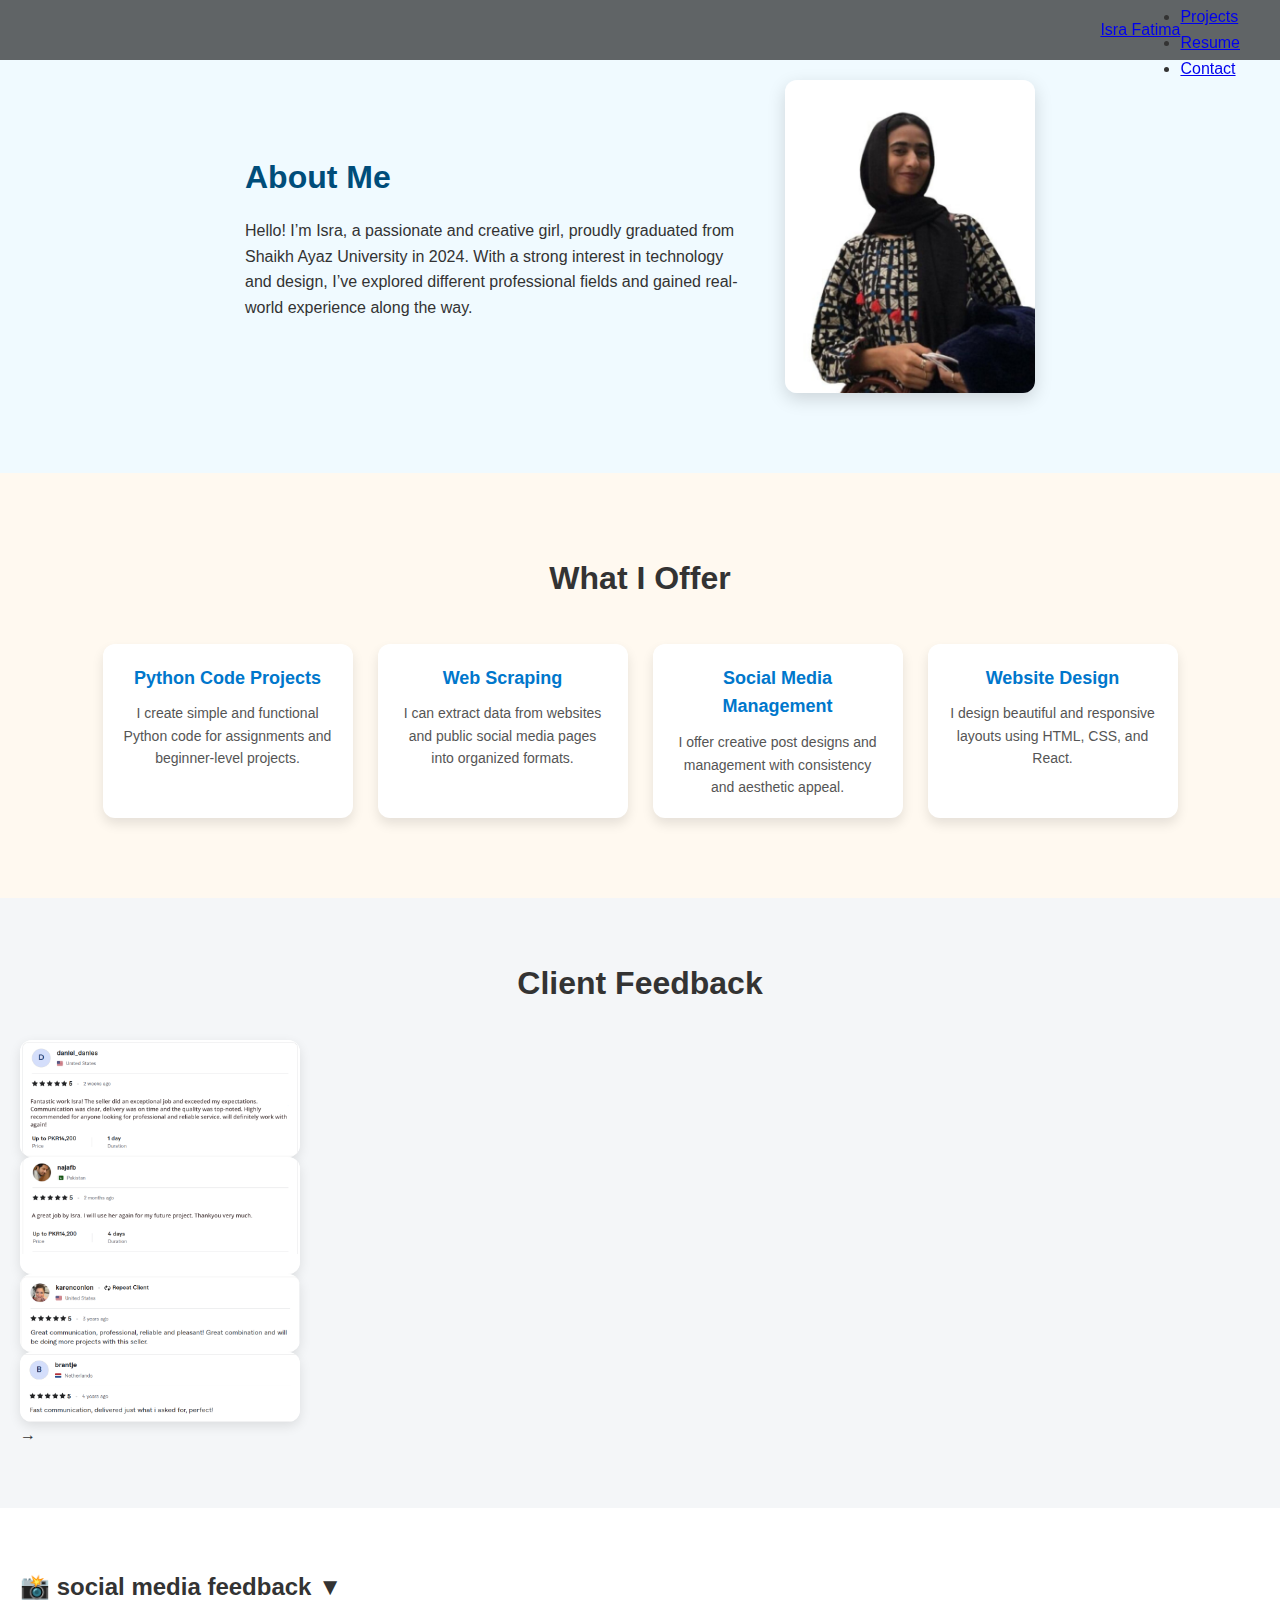
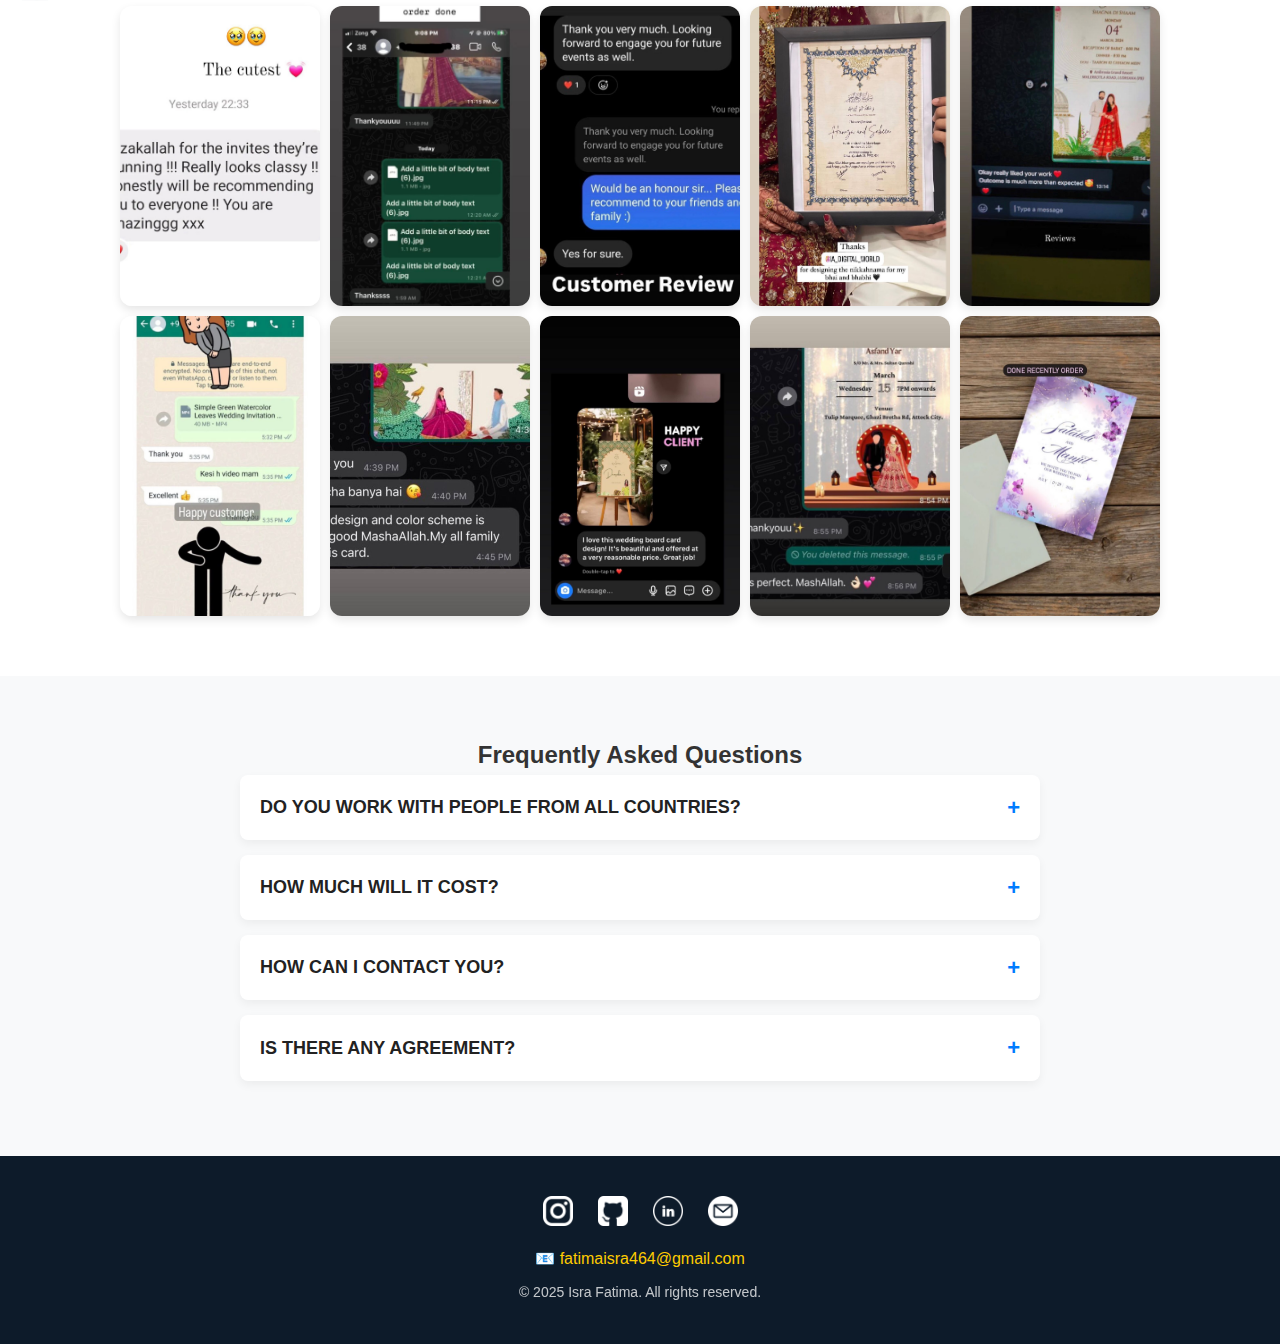
<file: index.html>
<!DOCTYPE html>
<html lang="en">
<head>
  <meta charset="UTF-8" />
  <meta name="viewport" content="width=device-width, initial-scale=1.0"/>
   <meta name="google-site-verification" content="vckfRDrO5utH7Xq5JnU2UlvsKysBcyeMdf-BKR3HtKs" />
  <title>Isra Fatima | Portfolio</title>
  <link rel="stylesheet" href="style.css" />
</head>
<body>

  <!-- Navbar -->
 <header>
  <div class="navbar">
    <div class="logo"><a href="/">Isra Fatima</a></div>
    <nav>
      <ul>
        <li><a href="/">Home</a></li>
        <li><a href="/projects.html">Projects</a></li>
        <li><a href="/resume.html">Resume</a></li>
        <li><a href="/contact.html">Contact</a></li>
      </ul>
    </nav>
  </div>
</header>

  <!-- About Section -->
  <section class="about-section" id="about">
    <div class="about-text">
      <h2>About Me</h2>
      <p>
        Hello! I’m Isra, a passionate and creative girl, proudly graduated from Shaikh Ayaz University in 2024.
        With a strong interest in technology and design, I’ve explored different professional fields and gained real-world experience along the way.
      </p>
    </div>
    <div class="about-image">
      <img src="images/aboutimage.jpg" alt="Isra Fatima" />
    </div>
  </section>

  <!-- Services Section -->
  <section class="services-section" id="services">
    <h2>What I Offer</h2>
    <div class="service-cards">
      <div class="service-card">
        <h3>Python Code Projects</h3>
        <p>I create simple and functional Python code for assignments and beginner-level projects.</p>
      </div>
      <div class="service-card">
        <h3>Web Scraping</h3>
        <p>I can extract data from websites and public social media pages into organized formats.</p>
      </div>
      <div class="service-card">
        <h3>Social Media Management</h3>
        <p>I offer creative post designs and management with consistency and aesthetic appeal.</p>
      </div>
      <div class="service-card">
        <h3>Website Design</h3>
        <p>I design beautiful and responsive layouts using HTML, CSS, and React.</p>
      </div>
    </div>
  </section>

<section class="feedback-section">
  <h2>Client Feedback</h2>
  <div class="feedback-scroll-wrapper">
    <div class="feedback-card"><img src="images/feedback1.png" alt="Feedback 1" /></div>
    <div class="feedback-card"><img src="images/feedback2.png" alt="Feedback 2" /></div>
    <div class="feedback-card"><img src="images/feedback3.png" alt="Feedback 3" /></div>
    <div class="feedback-card"><img src="images/feedback4.png" alt="Feedback 4" /></div>
  </div>
  <div class="scroll-hint">&#8594;</div> <!-- 👈 This is the right scroll arrow -->
</section>




<!-- Gallery Section -->
<section class="image-gallery">
  <h2 class="gallery-title" onclick="toggleGallery()">
    📸 social media feedback <span class="arrow-icon">▼</span>
  </h2>
  <div class="card-container" id="galleryContent">
    <div class="image-card"><img src="images/image1.jpeg" alt="Story 1" /></div>
    <div class="image-card"><img src="images/image2.jpeg" alt="Story 2" /></div>
    <div class="image-card"><img src="images/image3.jpeg" alt="Story 3" /></div>
    <div class="image-card"><img src="images/image4.jpeg" alt="Story 4" /></div>
    <div class="image-card"><img src="images/image5.jpeg" alt="Story 5" /></div>
    <div class="image-card"><img src="images/image6.jpeg" alt="Story 6" /></div>
    <div class="image-card"><img src="images/image7.jpeg" alt="Story 7" /></div>
    <div class="image-card"><img src="images/image8.jpeg" alt="Story 8" /></div>
    <div class="image-card"><img src="images/image9.jpeg" alt="Story 9" /></div>
    <div class="image-card"><img src="images/image10.jpeg" alt="Story 10" /></div>
  </div>
</section>

  <section class="faq-section">
  <h2 class="section-title">Frequently Asked Questions</h2>
  <div class="faq-container">
    <div class="faq-item" onclick="toggleFAQ(this)">
      <div class="faq-question">
        <h3>DO YOU WORK WITH PEOPLE FROM ALL COUNTRIES?</h3>
        <span class="icon">+</span>
      </div>
      <p class="faq-answer">Yes, we work with people from all the countries, according to their timezone.</p>
    </div>

    <div class="faq-item" onclick="toggleFAQ(this)">
      <div class="faq-question">
        <h3>HOW MUCH WILL IT COST?</h3>
        <span class="icon">+</span>
      </div>
      <p class="faq-answer">The price depends on your need or project. Contact us to know more.</p>
    </div>

    <div class="faq-item" onclick="toggleFAQ(this)">
      <div class="faq-question">
        <h3>HOW CAN I CONTACT YOU?</h3>
        <span class="icon">+</span>
      </div>
      <p class="faq-answer">You can either mail us or DM us.</p>
    </div>

    <div class="faq-item" onclick="toggleFAQ(this)">
      <div class="faq-question">
        <h3>IS THERE ANY AGREEMENT?</h3>
        <span class="icon">+</span>
      </div>
      <p class="faq-answer">Yes, we always make an agreement for transparency.</p>
    </div>
  </div>
</section>




  <footer class="footer" id="contact">
  <div class="footer-container">
    <div class="footer-socials">
      <a href="https://www.instagram.com/ia_digital_world/" target="_blank">
        <img src="images/instagram.png" alt="Instagram" />
      </a>
      <a href="https://github.com/israfatima17" target="_blank">
        <img src="images/github-sign.png" alt="GitHub" />
      </a>
      <a href="https://www.linkedin.com/in/isra-fatima-64b734286" target="_blank">
        <img src="images/linkedin.png" alt="LinkedIn" />
      </a>
      <a href="mailto:fatimaisra464@gmail.com">
        <img src="images/email.png" alt="Email" />
      </a>
    </div>
    <p class="contact-info">📧 <a href="mailto:fatimaisra464@gmail.com">fatimaisra464@gmail.com</a></p>
    <p class="footer-credit">© 2025 Isra Fatima. All rights reserved.</p>
  </div>
</footer>



   <!-- ✅ Add this script tag right before closing </body> -->
  <script src="script.js" defer></script>
</body>
</html>
</file>
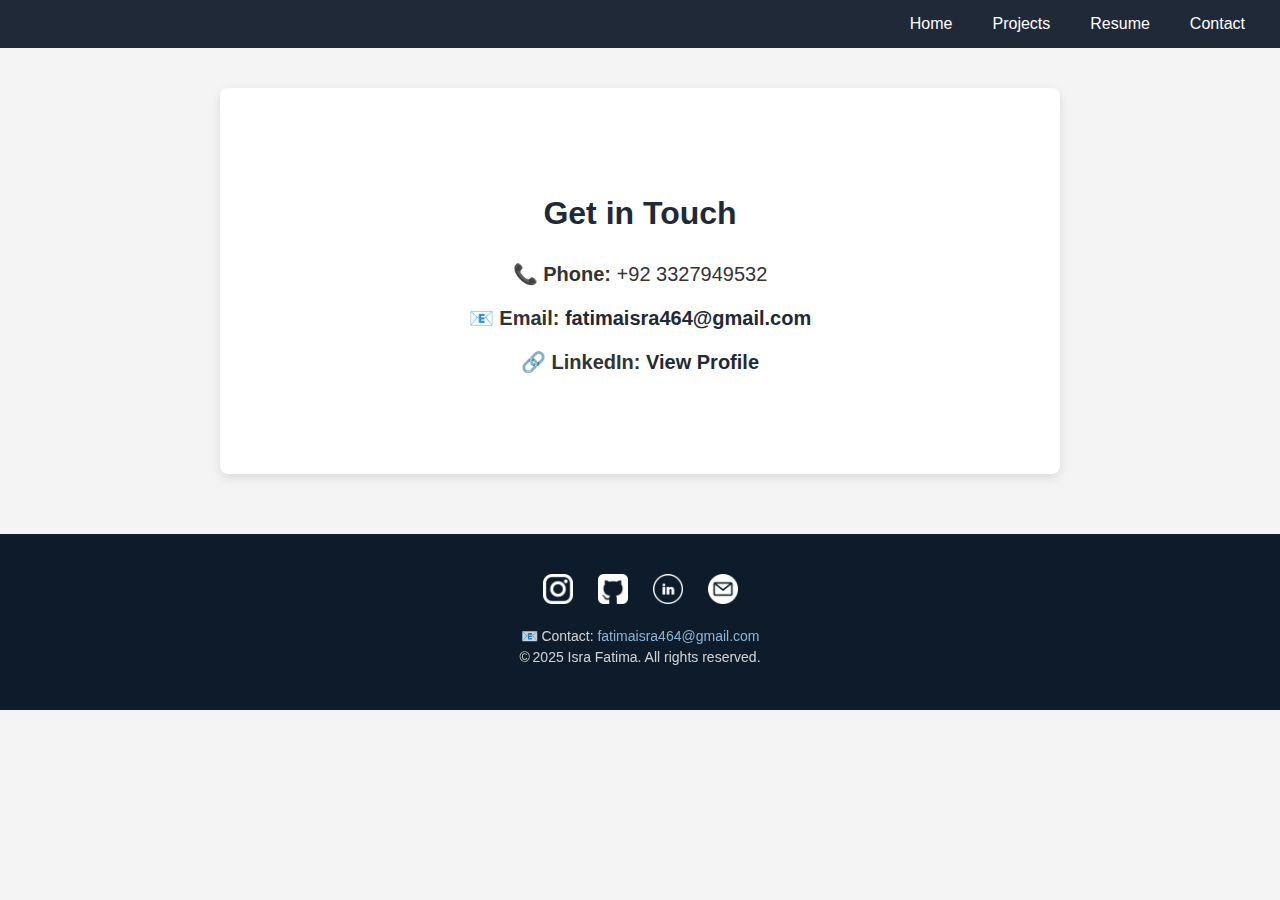
<file: contact.html>
<!DOCTYPE html>
<html lang="en">
<head>
  <meta charset="UTF-8">
  <meta name="viewport" content="width=device-width, initial-scale=1">
  <title>Contact — Isra Fatima</title>
  <style>
    body {
      font-family: Arial, sans-serif;
      margin: 0;
      background-color: #f4f4f4;
      color: #333;
    }
    /* Header/Navbar */
    header {
      background-color: #1f2937;
      padding: 15px 30px;
    }
    nav ul {
      list-style: none;
      display: flex;
      justify-content: flex-end;
      gap: 30px;
      margin: 0;
      padding: 0;
    }
    nav ul li a {
      color: white;
      text-decoration: none;
      font-weight: 500;
      font-size: 16px;
      padding: 5px;
      transition: color 0.3s;
    }
    nav ul li a:hover {
      color: #FFD700;
    }
    /* Contact Section */
    .contact-section {
      padding: 80px 20px;
      max-width: 800px;
      margin: 0 auto;
      text-align: center;
      background-color: white;
      border-radius: 8px;
      box-shadow: 0 4px 12px rgba(0,0,0,0.1);
      margin-top: 40px;
    }
    .contact-section h2 {
      font-size: 32px;
      color: #1f2937;
      margin-bottom: 30px;
    }
    .contact-section p {
      font-size: 20px;
      margin-bottom: 20px;
    }
    .contact-section p a {
      color: #1f2937;
      text-decoration: none;
      font-weight: bold;
    }
    .contact-section p a:hover {
      text-decoration: underline;
    }
    /* Footer */
    footer {
      background-color: #0d1b2a;
      color: white;
      padding: 40px 20px;
      text-align: center;
      margin-top: 60px;
    }
    .footer-socials {
      display: flex;
      justify-content: center;
      gap: 25px;
      margin-bottom: 20px;
    }
    .footer-socials a img {
      width: 30px;
      height: 30px;
      filter: brightness(0) invert(1);
      transition: transform 0.3s ease, filter 0.3s ease;
    }
    .footer-socials a:hover img {
      transform: scale(1.15);
      filter: brightness(1) invert(0.7);
    }
    footer a {
      color: #aad8ff;
      text-decoration: none;
    }
    footer p {
      margin: 5px 0;
      font-size: 14px;
      opacity: 0.8;
    }
  </style>
</head>
<body>

<header>
  <nav>
    <ul>
      <li><a href="index.html">Home</a></li>
      <li><a href="projects.html">Projects</a></li>
      <li><a href="resume.html">Resume</a></li>
      <li><a href="contact.html">Contact</a></li>
    </ul>
  </nav>
</header>

<section class="contact-section">
  <h2>Get in Touch</h2>
  <p>📞 <strong>Phone:</strong> +92 3327949532</p>
  <p>📧 <strong>Email:</strong> <a href="mailto:fatimaisra464@gmail.com">fatimaisra464@gmail.com</a></p>
  <p>🔗 <strong>LinkedIn:</strong>
    <a href="https://www.linkedin.com/in/isra-fatima-64b734286/" target="_blank" rel="noopener noreferrer">
      View Profile
    </a>
  </p>
</section>

<footer>
  <div class="footer-socials">
    <a href="https://www.instagram.com/ia_digital_world/" target="_blank" rel="noopener noreferrer">
      <img src="images/instagram.png" alt="Instagram">
    </a>
    <a href="https://github.com/israfatima17" target="_blank" rel="noopener noreferrer">
      <img src="images/github-sign.png" alt="GitHub">
    </a>
    <a href="https://www.linkedin.com/in/isra-fatima-64b734286/" target="_blank" rel="noopener noreferrer">
      <img src="images/linkedin.png" alt="LinkedIn">
    </a>
    <a href="mailto:fatimaisra464@gmail.com">
      <img src="images/email.png" alt="Email">
    </a>
  </div>
  <p>📧 Contact: <a href="mailto:fatimaisra464@gmail.com">fatimaisra464@gmail.com</a></p>
  <p>© 2025 Isra Fatima. All rights reserved.</p>
</footer>

</body>
</html>
</file>
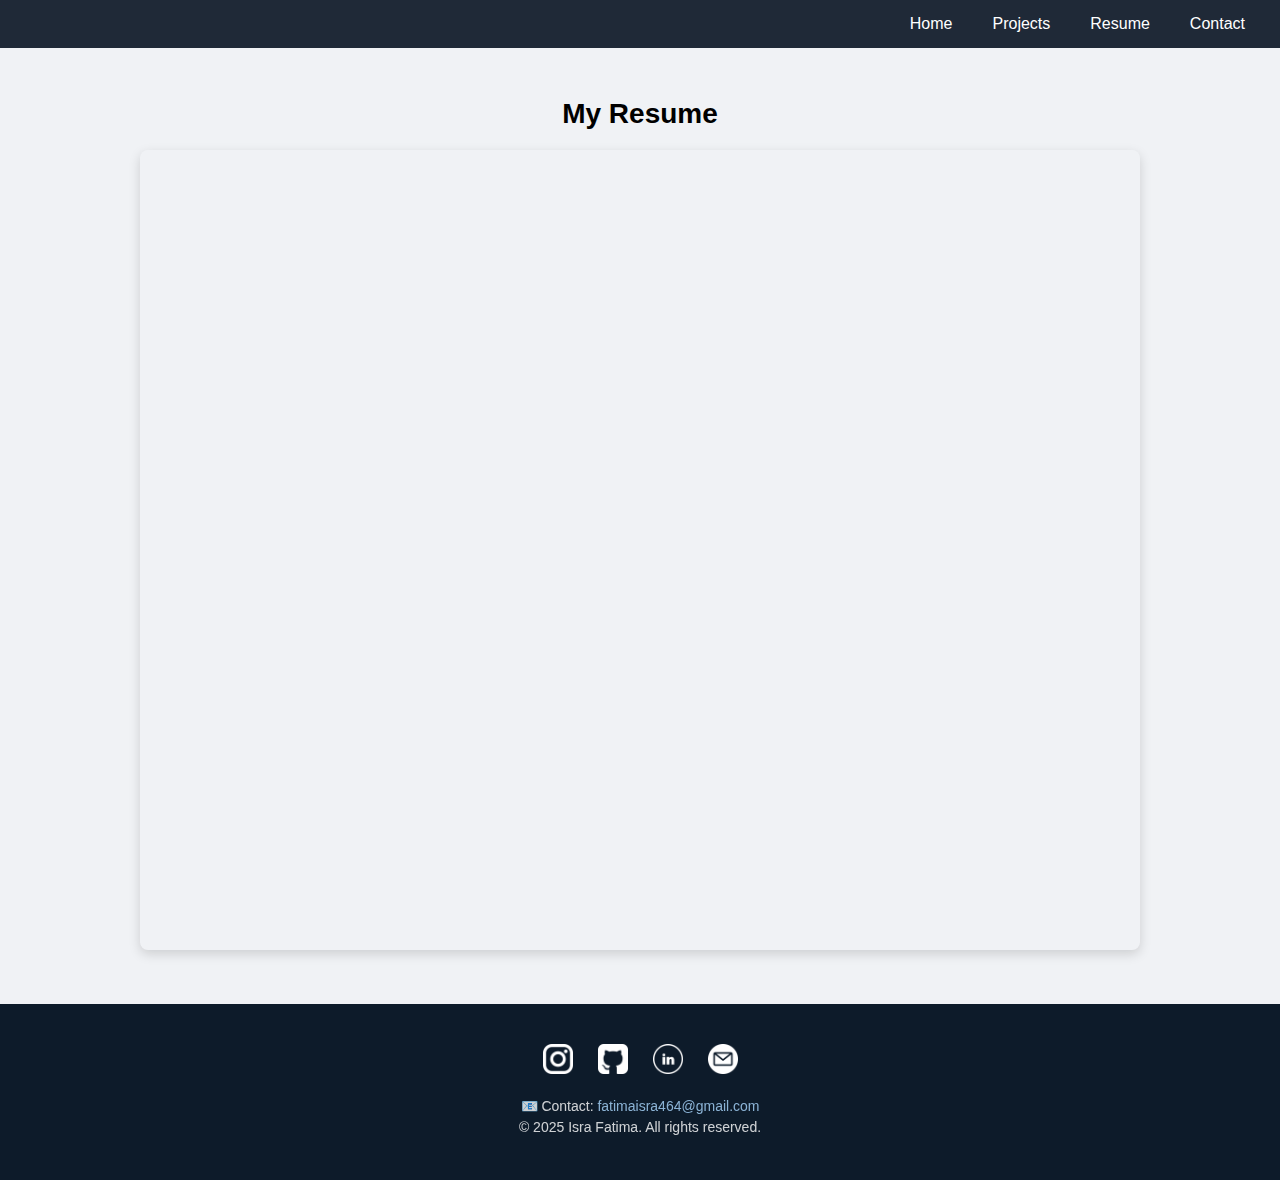
<file: resume.html>
<!DOCTYPE html>
<html lang="en">
<head>
  <meta charset="UTF-8" />
  <meta name="viewport" content="width=device-width, initial-scale=1" />
  <title>My Resume</title>
  <style>
    body {
      font-family: Arial, sans-serif;
      margin: 0;
      background-color: #f0f2f5;
    }

    /* Header */
    header {
      background-color: #1f2937;
      padding: 15px 30px;
    }
    nav ul {
      list-style: none;
      display: flex;
      justify-content: flex-end;
      gap: 30px;
      margin: 0; padding: 0;
    }
    nav ul li a {
      color: white;
      text-decoration: none;
      font-weight: 500;
      font-size: 16px;
      padding: 5px;
      transition: color 0.3s;
    }
    nav ul li a:hover {
      color: #FFD700;
    }

    /* Resume Section */
    .resume-section {
      max-width: 1000px;
      margin: 50px auto;
      padding: 0 20px;
    }

    .resume-section h2 {
      text-align: center;
      margin-bottom: 20px;
      font-size: 28px;
    }

    .resume-frame {
      width: 100%;
      height: 800px;
      border: none;
      box-shadow: 0 4px 12px rgba(0,0,0,0.15);
      border-radius: 8px;
    }

    /* Footer */
    footer {
      background-color: #0d1b2a;
      color: white;
      padding: 40px 20px;
      text-align: center;
    }

    .footer-socials {
      display: flex;
      justify-content: center;
      gap: 25px;
      margin-bottom: 20px;
    }

    .footer-socials a img {
      width: 30px;
      height: 30px;
      filter: brightness(0) invert(1);
      transition: transform 0.3s ease, filter 0.3s ease;
    }

    .footer-socials a:hover img {
      transform: scale(1.15);
      filter: brightness(1) invert(0.7);
    }

    footer a {
      color: #aad8ff;
      text-decoration: none;
    }

    footer p {
      margin: 5px 0;
      font-size: 14px;
      opacity: 0.8;
    }
  </style>
</head>
<body>

<header>
  <nav>
    <ul>
      <li><a href="/">Home</a></li>
      <li><a href="/projects.html">Projects</a></li>
      <li><a href="/resume.html">Resume</a></li>
      <li><a href="/contact.html">Contact</a></li>
    </ul>
  </nav>
</header>

<section class="resume-section">
  <h2>My Resume</h2>
  <iframe class="resume-frame" src="resume.pdf"></iframe>
</section>

<footer>
  <div class="footer-socials">
    <a href="https://www.instagram.com/ia_digital_world/" target="_blank">
      <img src="images/instagram.png" alt="Instagram" />
    </a>
    <a href="https://github.com/israfatima17" target="_blank">
      <img src="images/github-sign.png" alt="GitHub" />
    </a>
    <a href="https://www.linkedin.com/in/isra-fatima-64b734286" target="_blank">
      <img src="images/linkedin.png" alt="LinkedIn" />
    </a>
    <a href="mailto:fatimaisra464@gmail.com">
      <img src="images/email.png" alt="Email" />
    </a>
  </div>
  <p>📧 Contact: <a href="mailto:fatimaisra464@gmail.com">fatimaisra464@gmail.com</a></p>
  <p>© 2025 Isra Fatima. All rights reserved.</p>
</footer>

</body>
</html>
</file>
<file: style.css>
/* Reset & Global */
* {
  margin: 0;
  padding: 0;
  box-sizing: border-box;
}
body {
  font-family: 'Segoe UI', Tahoma, Geneva, Verdana, sans-serif;
  background-color: #ffffff;
  color: #333;
  scroll-behavior: smooth;
  line-height: 1.6;
}
img {
  max-width: 100%;
  display: block;
}

/* Navbar */
.navbar {
  display: flex;
  justify-content: flex-end;
  align-items: center;
  position: fixed;
  top: 0;
  width: 100%;
  height: 60px;
  padding: 0 40px;
  background-color: rgba(0, 0, 0, 0.6);
  backdrop-filter: blur(8px);
  z-index: 1000;
}
.nav-links {
  list-style: none;
  display: flex;
  gap: 30px;
}
.nav-links a {
  color: #fff;
  text-decoration: none;
  font-weight: 500;
  font-size: 16px;
  transition: color 0.3s ease;
}
.nav-links a:hover {
  color: #ffce00;
}

.header-section {
  background-image: url('images/your-header-image.png');
  background-size: cover;
  background-position: center;
  height: 100vh;
  width: 100vw;
  color: white;
  padding-top: 60px;
  box-sizing: border-box;
  position: relative;
}



/* About Section */
.about-section {
  display: flex;
  flex-wrap: wrap;
  padding: 80px 40px;
  background-color: #f0faff;
  justify-content: center;
  align-items: center;
}
.about-text {
  max-width: 500px;
  flex: 1;
  margin-right: 40px;
}
.about-text h2 {
  font-size: 32px;
  margin-bottom: 15px;
  color: #004d7a;
}
.about-text p {
  font-size: 16px;
  color: #333;
}
.about-image {
  flex: 1;
  max-width: 250px;
}
.about-image img {
  border-radius: 12px;
  box-shadow: 0 6px 18px rgba(0, 0, 0, 0.15);
}

/* Services Section */
.services-section {
  padding: 80px 20px;
  background-color: #fff9f0;
  text-align: center;
}
.services-section h2 {
  font-size: 32px;
  color: #333;
  margin-bottom: 40px;
}
.service-cards {
  display: flex;
  flex-wrap: wrap;
  justify-content: center;
  gap: 25px;
}
.service-card {
  background: #fff;
  border-radius: 12px;
  box-shadow: 0 6px 12px rgba(0,0,0,0.1);
  padding: 20px;
  width: 250px;
  transition: transform 0.3s ease;
}
.service-card:hover {
  transform: translateY(-8px);
}
.service-card h3 {
  font-size: 18px;
  color: #0077cc;
  margin-bottom: 10px;
}
.service-card p {
  font-size: 14px;
  color: #555;
}

/* Feedback Section */
.feedback-section {
  background: #f4f6f8;
  padding: 60px 20px;
}
.feedback-section h2 {
  text-align: center;
  font-size: 32px;
  margin-bottom: 30px;
  color: #333;
}
.feedback-cards {
  display: flex;
  flex-wrap: wrap;
  gap: 20px;
  justify-content: center;
}
.feedback-card {
  width: 280px;
  background: #fff;
  border-radius: 12px;
  box-shadow: 0 4px 12px rgba(0,0,0,0.1);
  overflow: hidden;
  transition: transform 0.3s;
}
.feedback-card:hover {
  transform: scale(1.03);
}

/* Gallery */
.image-gallery {
  padding: 60px 20px;
  background-color: #ffffff;
}
.card-container {
  display: flex;
  flex-wrap: wrap;
  gap: 10px;
  justify-content: center;
}
.image-card {
  width: 200px;
  height: 300px;
  overflow: hidden;
  border-radius: 12px;
  box-shadow: 0 4px 10px rgba(0,0,0,0.1);
}
.image-card img {
  width: 100%;
  height: 100%;
  object-fit: cover;
}

.faq-section {
  padding: 60px 20px;
  background-color: #f8f9fa;
  text-align: center;
}

.faq-container {
  max-width: 800px;
  margin: auto;
  text-align: left;
}

.faq-item {
  background: #fff;
  border-radius: 8px;
  margin-bottom: 15px;
  padding: 15px 20px;
  box-shadow: 0 4px 10px rgba(0,0,0,0.05);
  cursor: pointer;
  transition: all 0.3s ease;
}

.faq-question {
  display: flex;
  justify-content: space-between;
  align-items: center;
}

.faq-question h3 {
  margin: 0;
  font-size: 18px;
  color: #222;
}

.faq-answer {
  display: none;
  margin-top: 10px;
  font-size: 15px;
  color: #555;
}

.icon {
  font-size: 22px;
  font-weight: bold;
  color: #007bff;
  transition: transform 0.3s ease;
}





/* Footer */
.footer {
  background-color: #0d1b2a;
  color: #ffffff;
  padding: 40px 20px;
  font-family: 'Segoe UI', Tahoma, Geneva, Verdana, sans-serif;
}

.footer-container {
  max-width: 1100px;
  margin: 0 auto;
  text-align: center;
}

.footer-socials {
  display: flex;
  justify-content: center;
  gap: 25px;
  margin-bottom: 20px;
}

.footer-socials a img {
  width: 30px;
  height: 30px;
  filter: brightness(0) invert(1);
  transition: transform 0.3s ease, filter 0.3s ease;
}

.footer-socials a:hover img {
  transform: scale(1.15);
  filter: brightness(1) invert(0.7);
}

.contact-info {
  font-size: 16px;
  margin-bottom: 8px;
}

.contact-info a {
  color: #ffcc00;
  text-decoration: none;
  transition: color 0.3s ease;
}

.contact-info a:hover {
  color: #ffffff;
  text-decoration: underline;
}

.footer-credit {
  font-size: 14px;
  opacity: 0.75;
  margin-top: 10px;
}

/* Responsive for smaller screens */
@media (max-width: 600px) {
  .footer-socials {
    flex-wrap: wrap;
    gap: 15px;
  }

  .footer {
    padding: 30px 15px;
  }
}


/* Responsive */
@media (max-width: 768px) {
  .about-section {
    flex-direction: column;
    text-align: center;
  }
  .about-text {
    margin-right: 0;
    margin-bottom: 20px;
  }
  .service-card, .feedback-card, .image-card {
    width: 90%;
  }
  .navbar {
    justify-content: center;
  }
}
</file>
